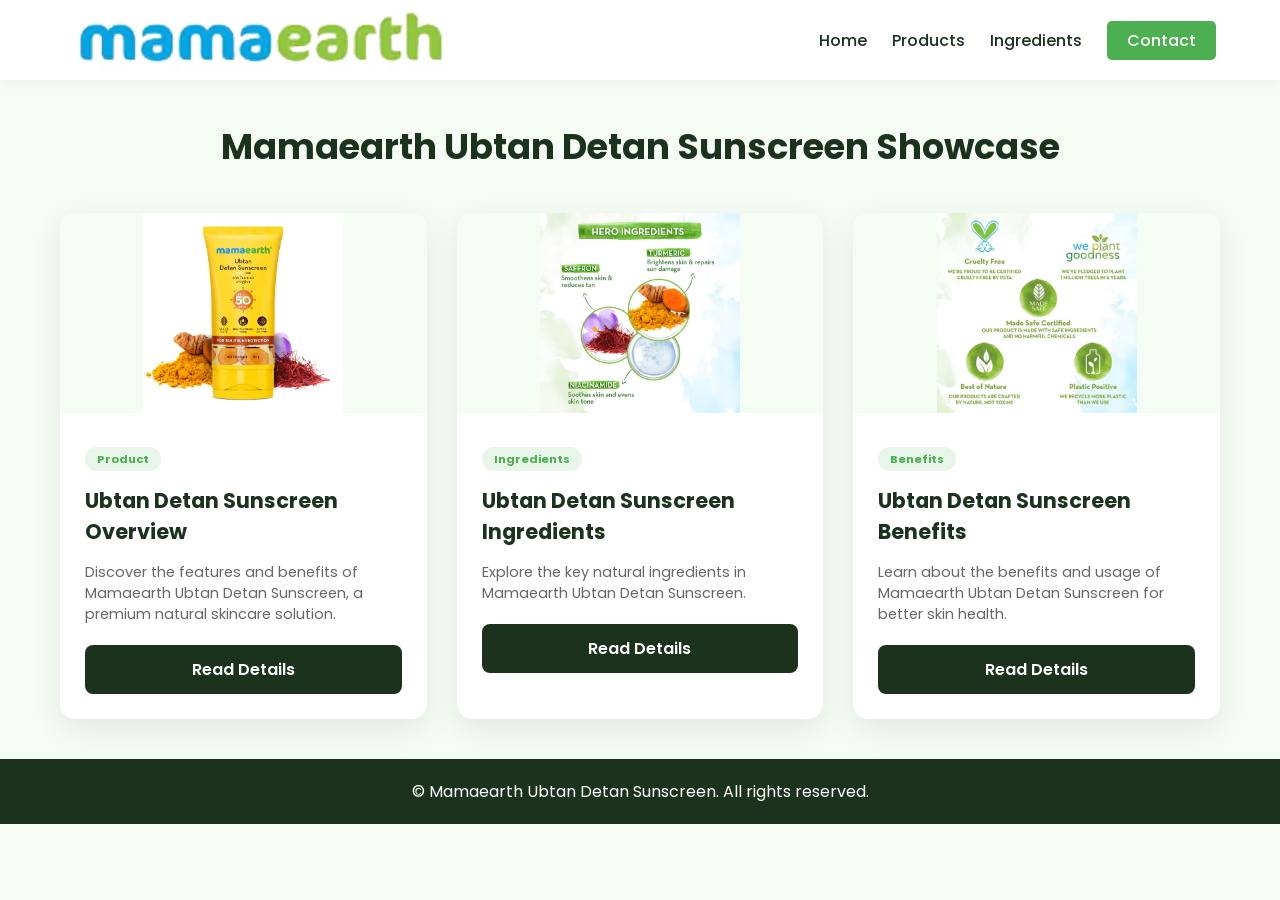
<file: Blogs_marketing/index.html>
<!DOCTYPE html>
<html lang="en">
<head>
    <meta charset="UTF-8">
    <meta name="viewport" content="width=device-width, initial-scale=1.0">
    <title>Mamaearth Ubtan Detan Sunscreen | Professional Product Showcase</title>
    <meta name="description" content="Explore Mamaearth Ubtan Detan Sunscreen: natural exfoliation, detan action, and SPF 50+ protection. Detailed ingredients, benefits, and visuals.">
    <meta name="keywords" content="Mamaearth, Ubtan Detan Sunscreen, natural sunscreen, SPF 50, skin brightening, Ubtan ingredients, detan benefits">
    <link rel="stylesheet" href="style.css">
    <link href="https://fonts.googleapis.com/css2?family=Poppins:wght@300;400;600;700&display=swap" rel="stylesheet">
</head>
<body>

    <header>
        <nav class="navbar">
            <div class="logo"><img src="mamaearth-logo.jpg" alt="Mamaearth Logo"></div>
            
            <input type="checkbox" id="click">
            <label for="click" class="menu-btn">
                <span></span>
            </label>

            <ul class="nav-links">
                <li><a href="#">Home</a></li>
                <li><a href="#posts">Products</a></li>
                <li><a href="#">Ingredients</a></li>
                <li><a href="#" class="nav-btn">Contact</a></li>
            </ul>
        </nav>
    </header>

    <main class="container" id="posts">
        <h1 class="main-title">Mamaearth Ubtan Detan Sunscreen Showcase</h1>
        
        <div class="blog-grid">
            <article class="blog-card">
                <img src="product1.jpg" alt="Mamaearth Ubtan Detan Sunscreen product image" class="card-img">
                <div class="card-body">
                    <span class="tag">Product</span>
                    <h2>Ubtan Detan Sunscreen Overview</h2>
                    <p>Discover the features and benefits of Mamaearth Ubtan Detan Sunscreen, a premium natural skincare solution.</p>
                    <a href="overview.html" class="read-btn">Read Details</a>
                </div>
            </article>

            <article class="blog-card">
                <img src="product1_ingridents.jpg" alt="Mamaearth Ubtan Detan Sunscreen ingredients list" class="card-img">
                <div class="card-body">
                    <span class="tag">Ingredients</span>
                    <h2>Ubtan Detan Sunscreen Ingredients</h2>
                    <p>Explore the key natural ingredients in Mamaearth Ubtan Detan Sunscreen.</p>
                    <a href="ingredients.html" class="read-btn">Read Details</a>
                </div>
            </article>

            <article class="blog-card">
                <img src="product1_description.jpg" alt="Mamaearth Ubtan Detan Sunscreen benefits illustration" class="card-img">
                <div class="card-body">
                    <span class="tag">Benefits</span>
                    <h2>Ubtan Detan Sunscreen Benefits</h2>
                    <p>Learn about the benefits and usage of Mamaearth Ubtan Detan Sunscreen for better skin health.</p>
                    <a href="benefits.html" class="read-btn">Read Details</a>
                </div>
            </article>
        </div>
    </main>

    <footer class="footer">
        <p>&copy; Mamaearth Ubtan Detan Sunscreen. All rights reserved.</p>
    </footer>

    <script src="script.js"></script>
</body>
</html>
</file>
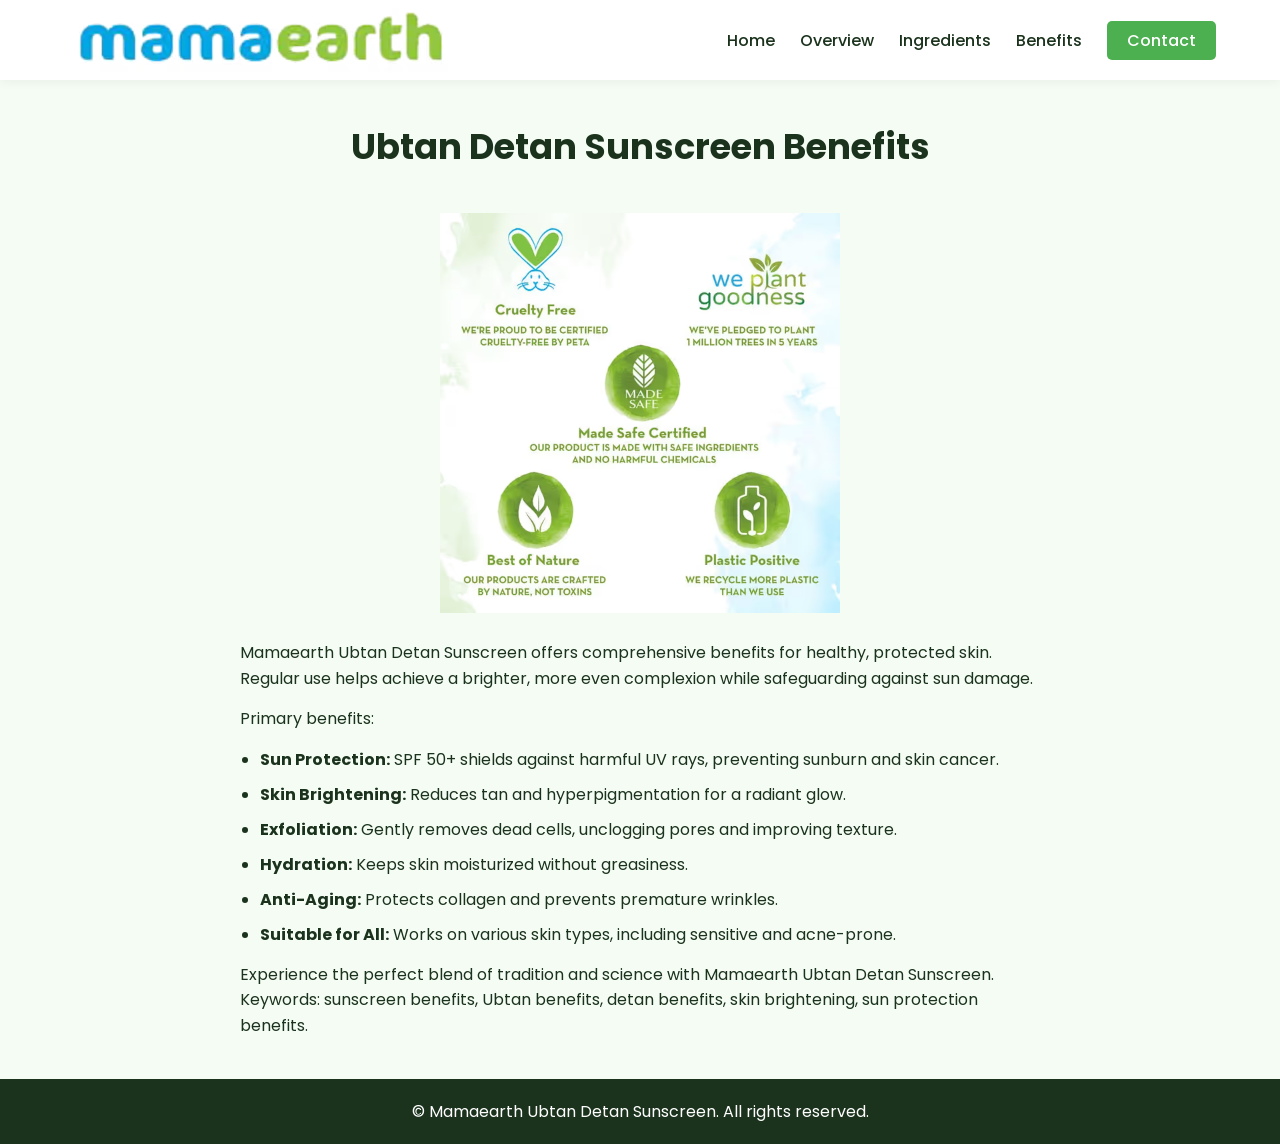
<file: Blogs_marketing/benefits.html>
<!DOCTYPE html>
<html lang="en">
<head>
    <meta charset="UTF-8">
    <meta name="viewport" content="width=device-width, initial-scale=1.0">
    <title>Mamaearth Ubtan Detan Sunscreen - Benefits</title>
    <meta name="description" content="Detailed benefits of Mamaearth Ubtan Detan Sunscreen for skin health and protection.">
    <link rel="stylesheet" href="style.css">
    <link href="https://fonts.googleapis.com/css2?family=Poppins:wght@300;400;600;700&display=swap" rel="stylesheet">
</head>
<body>

    <header>
        <nav class="navbar">
            <div class="logo"><img src="mamaearth-logo.jpg" alt="Mamaearth Logo"></div>
            
            <input type="checkbox" id="click">
            <label for="click" class="menu-btn">
                <span></span>
            </label>

            <ul class="nav-links">
                <li><a href="index.html">Home</a></li>
                <li><a href="overview.html">Overview</a></li>
                <li><a href="ingredients.html">Ingredients</a></li>
                <li><a href="#content">Benefits</a></li>
                <li><a href="#" class="nav-btn">Contact</a></li>
            </ul>
        </nav>
    </header>

    <main class="container" id="content">
        <h1 class="main-title">Ubtan Detan Sunscreen Benefits</h1>
        
        <div class="detail-content">
            <img src="product1_description.jpg" alt="Mamaearth Ubtan Detan Sunscreen benefits" class="detail-img">
            <p>Mamaearth Ubtan Detan Sunscreen offers comprehensive benefits for healthy, protected skin. Regular use helps achieve a brighter, more even complexion while safeguarding against sun damage.</p>
            <p>Primary benefits:</p>
            <ul>
                <li><strong>Sun Protection:</strong> SPF 50+ shields against harmful UV rays, preventing sunburn and skin cancer.</li>
                <li><strong>Skin Brightening:</strong> Reduces tan and hyperpigmentation for a radiant glow.</li>
                <li><strong>Exfoliation:</strong> Gently removes dead cells, unclogging pores and improving texture.</li>
                <li><strong>Hydration:</strong> Keeps skin moisturized without greasiness.</li>
                <li><strong>Anti-Aging:</strong> Protects collagen and prevents premature wrinkles.</li>
                <li><strong>Suitable for All:</strong> Works on various skin types, including sensitive and acne-prone.</li>
            </ul>
            <p>Experience the perfect blend of tradition and science with Mamaearth Ubtan Detan Sunscreen. Keywords: sunscreen benefits, Ubtan benefits, detan benefits, skin brightening, sun protection benefits.</p>
        </div>
    </main>

    <footer class="footer">
        <p>&copy; Mamaearth Ubtan Detan Sunscreen. All rights reserved.</p>
    </footer>

    <script src="script.js"></script>
</body>
</html>
</file>
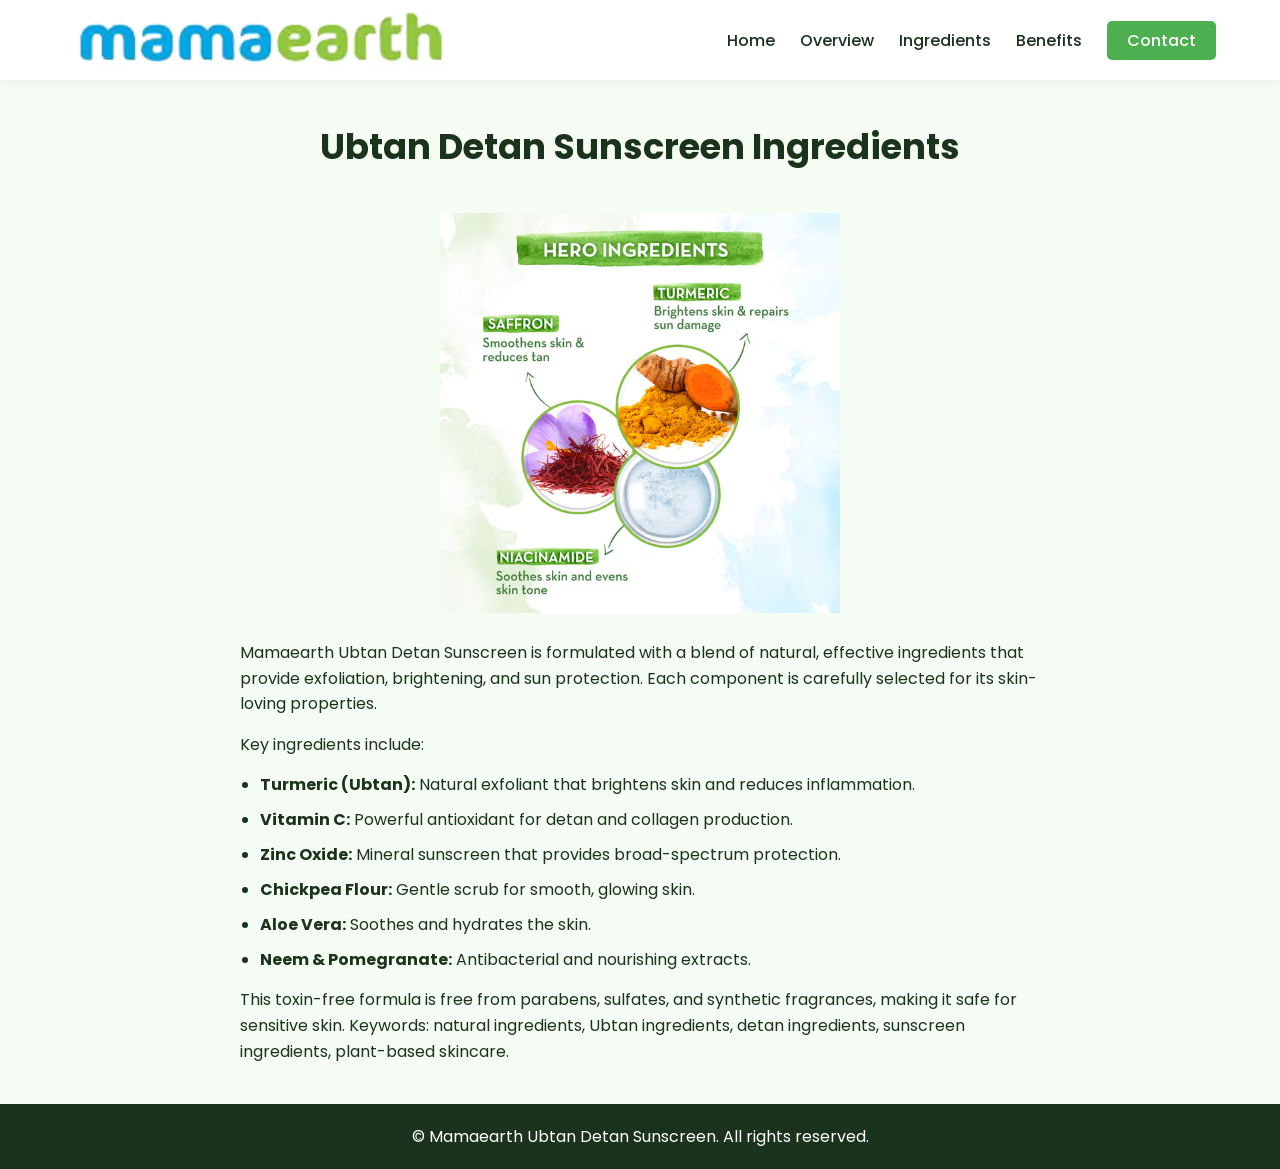
<file: Blogs_marketing/ingredients.html>
<!DOCTYPE html>
<html lang="en">
<head>
    <meta charset="UTF-8">
    <meta name="viewport" content="width=device-width, initial-scale=1.0">
    <title>Mamaearth Ubtan Detan Sunscreen - Ingredients</title>
    <meta name="description" content="Detailed ingredients list of Mamaearth Ubtan Detan Sunscreen with natural components.">
    <link rel="stylesheet" href="style.css">
    <link href="https://fonts.googleapis.com/css2?family=Poppins:wght@300;400;600;700&display=swap" rel="stylesheet">
</head>
<body>

    <header>
        <nav class="navbar">
            <div class="logo"><img src="mamaearth-logo.jpg" alt="Mamaearth Logo"></div>
            
            <input type="checkbox" id="click">
            <label for="click" class="menu-btn">
                <span></span>
            </label>

            <ul class="nav-links">
                <li><a href="index.html">Home</a></li>
                <li><a href="overview.html">Overview</a></li>
                <li><a href="#content">Ingredients</a></li>
                <li><a href="benefits.html">Benefits</a></li>
                <li><a href="#" class="nav-btn">Contact</a></li>
            </ul>
        </nav>
    </header>

    <main class="container" id="content">
        <h1 class="main-title">Ubtan Detan Sunscreen Ingredients</h1>
        
        <div class="detail-content">
            <img src="product1_ingridents.jpg" alt="Mamaearth Ubtan Detan Sunscreen ingredients" class="detail-img">
            <p>Mamaearth Ubtan Detan Sunscreen is formulated with a blend of natural, effective ingredients that provide exfoliation, brightening, and sun protection. Each component is carefully selected for its skin-loving properties.</p>
            <p>Key ingredients include:</p>
            <ul>
                <li><strong>Turmeric (Ubtan):</strong> Natural exfoliant that brightens skin and reduces inflammation.</li>
                <li><strong>Vitamin C:</strong> Powerful antioxidant for detan and collagen production.</li>
                <li><strong>Zinc Oxide:</strong> Mineral sunscreen that provides broad-spectrum protection.</li>
                <li><strong>Chickpea Flour:</strong> Gentle scrub for smooth, glowing skin.</li>
                <li><strong>Aloe Vera:</strong> Soothes and hydrates the skin.</li>
                <li><strong>Neem & Pomegranate:</strong> Antibacterial and nourishing extracts.</li>
            </ul>
            <p>This toxin-free formula is free from parabens, sulfates, and synthetic fragrances, making it safe for sensitive skin. Keywords: natural ingredients, Ubtan ingredients, detan ingredients, sunscreen ingredients, plant-based skincare.</p>
        </div>
    </main>

    <footer class="footer">
        <p>&copy; Mamaearth Ubtan Detan Sunscreen. All rights reserved.</p>
    </footer>

    <script src="script.js"></script>
</body>
</html>
</file>
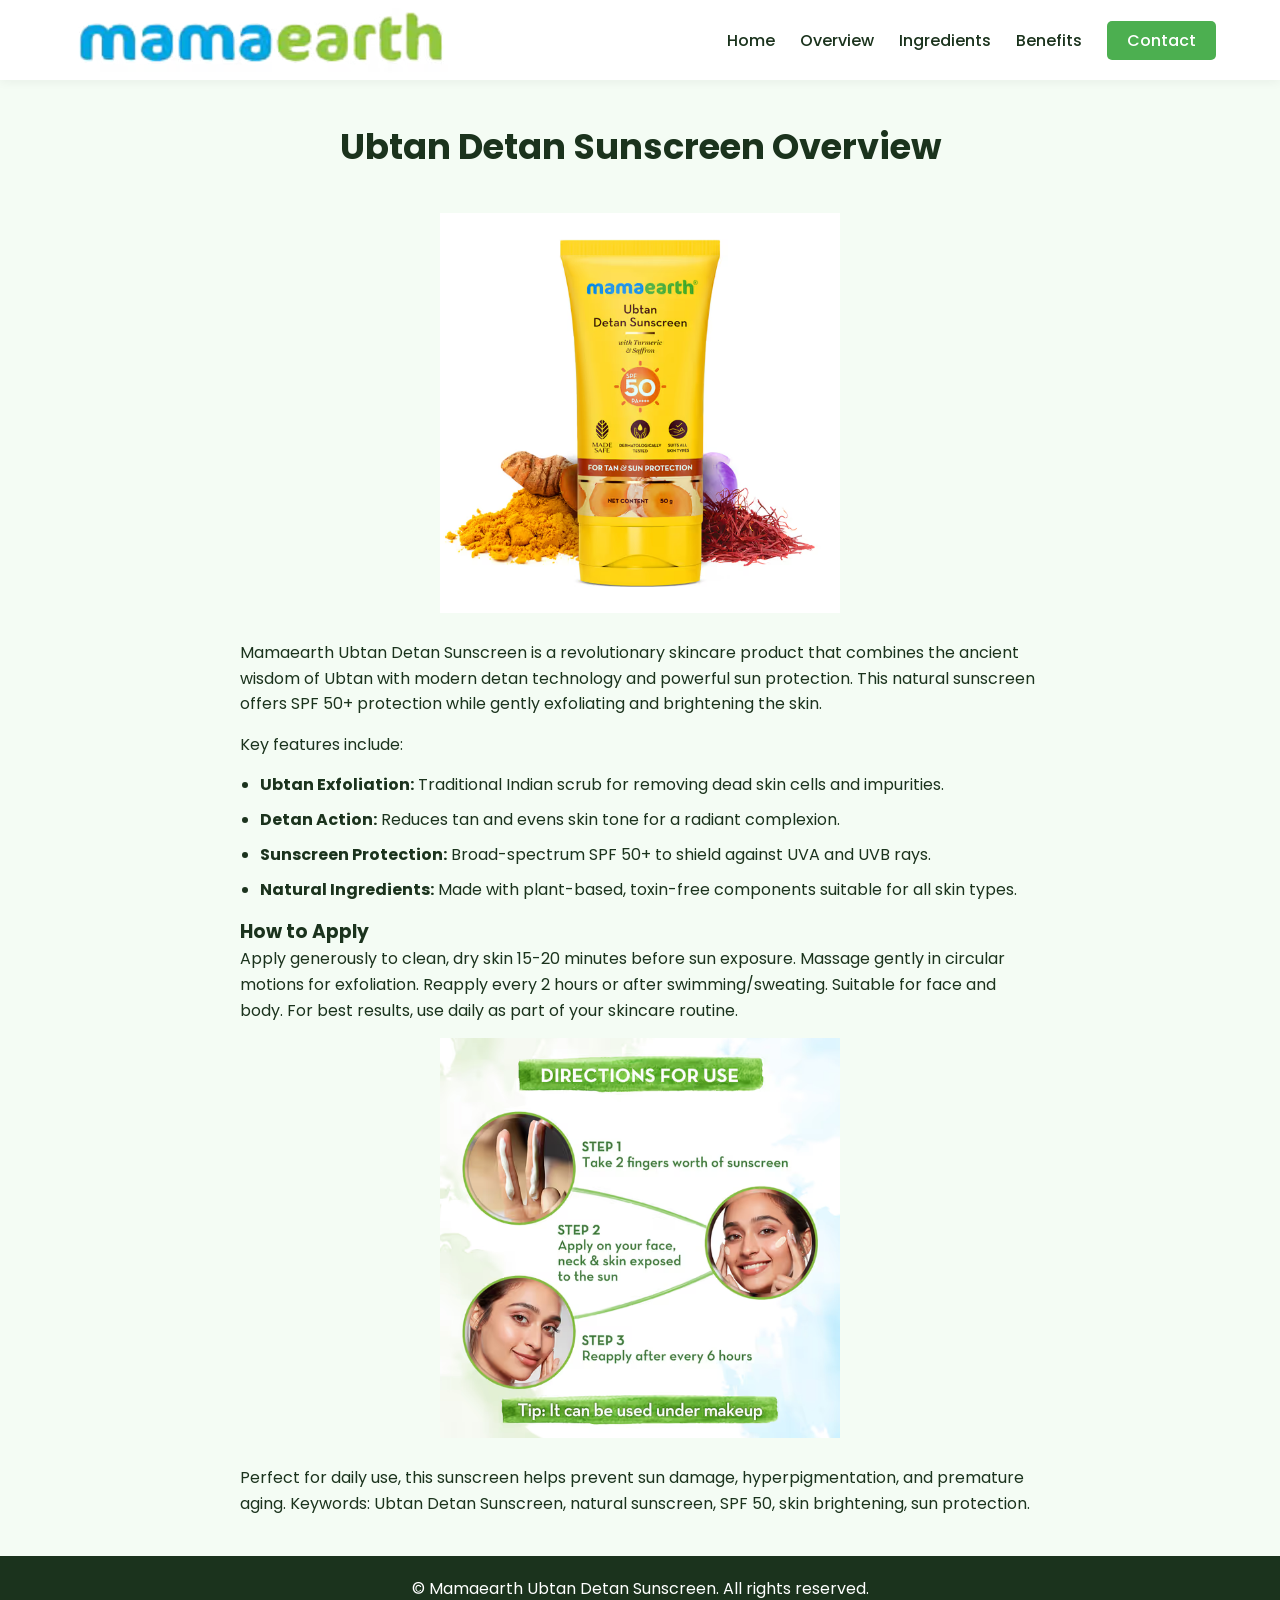
<file: Blogs_marketing/overview.html>
<!DOCTYPE html>
<html lang="en">
<head>
    <meta charset="UTF-8">
    <meta name="viewport" content="width=device-width, initial-scale=1.0">
    <title>Mamaearth Ubtan Detan Sunscreen - Overview</title>
    <meta name="description" content="Detailed overview of Mamaearth Ubtan Detan Sunscreen: features, benefits, and natural ingredients.">
    <link rel="stylesheet" href="style.css">
    <link href="https://fonts.googleapis.com/css2?family=Poppins:wght@300;400;600;700&display=swap" rel="stylesheet">
</head>
<body>

    <header>
        <nav class="navbar">
            <div class="logo"><img src="mamaearth-logo.jpg" alt="Mamaearth Logo"></div>
            
            <input type="checkbox" id="click">
            <label for="click" class="menu-btn">
                <span></span>
            </label>

            <ul class="nav-links">
                <li><a href="index.html">Home</a></li>
                <li><a href="#content">Overview</a></li>
                <li><a href="ingredients.html">Ingredients</a></li>
                <li><a href="benefits.html">Benefits</a></li>
                <li><a href="#" class="nav-btn">Contact</a></li>
            </ul>
        </nav>
    </header>

    <main class="container" id="content">
        <h1 class="main-title">Ubtan Detan Sunscreen Overview</h1>
        
        <div class="detail-content">
            <img src="product1.jpg" alt="Mamaearth Ubtan Detan Sunscreen product" class="detail-img">
            <p>Mamaearth Ubtan Detan Sunscreen is a revolutionary skincare product that combines the ancient wisdom of Ubtan with modern detan technology and powerful sun protection. This natural sunscreen offers SPF 50+ protection while gently exfoliating and brightening the skin.</p>
            <p>Key features include:</p>
            <ul>
                <li><strong>Ubtan Exfoliation:</strong> Traditional Indian scrub for removing dead skin cells and impurities.</li>
                <li><strong>Detan Action:</strong> Reduces tan and evens skin tone for a radiant complexion.</li>
                <li><strong>Sunscreen Protection:</strong> Broad-spectrum SPF 50+ to shield against UVA and UVB rays.</li>
                <li><strong>Natural Ingredients:</strong> Made with plant-based, toxin-free components suitable for all skin types.</li>
            </ul>
            <h3>How to Apply</h3>
            <p>Apply generously to clean, dry skin 15-20 minutes before sun exposure. Massage gently in circular motions for exfoliation. Reapply every 2 hours or after swimming/sweating. Suitable for face and body. For best results, use daily as part of your skincare routine.</p>
            <img src="product1.1.jpg" alt="Mamaearth Ubtan Detan Sunscreen application view" class="detail-img">
            <p>Perfect for daily use, this sunscreen helps prevent sun damage, hyperpigmentation, and premature aging. Keywords: Ubtan Detan Sunscreen, natural sunscreen, SPF 50, skin brightening, sun protection.</p>
        </div>
    </main>

    <footer class="footer">
        <p>&copy; Mamaearth Ubtan Detan Sunscreen. All rights reserved.</p>
    </footer>

    <script src="script.js"></script>
</body>
</html>
</file>
<file: Blogs_marketing/style.css>
:root {
    --green: #4CAF50;
    --dark: #1b331d;
    --light: #f4fcf4;
    --white: #ffffff;
    --shadow: 0 10px 30px rgba(0,0,0,0.08);
}

* { margin: 0; padding: 0; box-sizing: border-box; font-family: 'Poppins', sans-serif; }

body { background: var(--light); color: var(--dark); overflow-x: hidden; }

/* --- Responsive Navigation --- */
.navbar {
    height: 80px;
    background: var(--white);
    display: flex;
    align-items: center;
    justify-content: space-between;
    padding: 0 5%;
    box-shadow: 0 2px 10px rgba(0,0,0,0.05);
    position: sticky;
    top: 0; z-index: 1000;
}

/*.logo { font-size: 1.5rem; font-weight: 700; color: var(--green); }
.logo span { color: var(--dark); }*/

.nav-links { display: flex; list-style: none; align-items: center; }
.nav-links li { margin-left: 25px; }
.nav-links a { text-decoration: none; color: var(--dark); font-weight: 500; transition: 0.3s; }
.nav-links a:hover { color: var(--green); }

.nav-btn { background: var(--green); color: white !important; padding: 8px 20px; border-radius: 5px; }

/* Mobile Menu Button */
#click { display: none; }
.menu-btn { display: none; cursor: pointer; }

/* --- Main Layout --- */
.container { max-width: 1200px; margin: 40px auto; padding: 0 20px; }
.main-title { text-align: center; margin-bottom: 40px; font-size: 2.2rem; }

/* Responsive Grid */
.blog-grid {
    display: grid;
    grid-template-columns: repeat(auto-fit, minmax(300px, 1fr));
    gap: 30px;
}

.blog-card {
    background: var(--white);
    border-radius: 15px;
    overflow: hidden;
    box-shadow: var(--shadow);
    transition: 0.3s;
}

.blog-card:hover { transform: translateY(-10px); }

img.card-img { width: 100%; height: 200px; object-fit: contain; object-position: center; background-color: #f4fcf4; }

.card-body { padding: 25px; }
.tag { font-size: 0.7rem; background: #e8f5e9; color: var(--green); padding: 4px 12px; border-radius: 50px; font-weight: 700; }
.card-body h2 { margin: 15px 0; font-size: 1.3rem; }
.card-body p { color: #666; font-size: 0.9rem; margin-bottom: 20px; }

.read-btn {
    width: 100%; padding: 12px; border: none; background: var(--dark);
    color: white; border-radius: 8px; cursor: pointer; font-weight: 600;
    text-decoration: none; display: inline-block; text-align: center;
}

.detail-content { max-width: 800px; margin: 0 auto; }
.detail-img { width: 100%; max-height: 400px; object-fit: contain; margin-bottom: 20px; }
.detail-content p { margin-bottom: 15px; line-height: 1.6; }
.detail-content ul { margin-left: 20px; margin-bottom: 15px; }
.detail-content li { margin-bottom: 10px; }

/* --- Modal --- */
.modal-overlay {
    display: none; position: fixed; top: 0; left: 0; width: 100%; height: 100%;
    background: rgba(0,0,0,0.8); z-index: 2000; backdrop-filter: blur(5px);
}

.modal-box {
    background: white; width: 90%; max-width: 500px; margin: 100px auto;
    padding: 30px; border-radius: 15px; position: relative;
    animation: pop 0.3s ease; max-height: 80vh; overflow-y: auto;
}

.close-modal { position: absolute; right: 20px; top: 10px; font-size: 30px; cursor: pointer; }

@keyframes pop { from { transform: scale(0.8); } to { transform: scale(1); } }

.footer {
    background: var(--dark);
    color: white;
    text-align: center;
    padding: 20px;
    margin-top: 40px;
}

/* --- MEDIA QUERIES --- */
@media (max-width: 992px) {
    .menu-btn { display: block; }
    .nav-links {
        position: fixed; top: 80px; left: -100%; background: var(--white);
        width: 100%; height: calc(100vh - 80px); flex-direction: column;
        justify-content: center; transition: 0.4s; z-index: 999;
    }
    #click:checked ~ .nav-links { left: 0; }
    .nav-links li { margin: 20px 0; }
}

@media (max-width: 480px) {
    .main-title { font-size: 1.6rem; }
    .blog-grid { grid-template-columns: 1fr; }
    .modal-box { width: 95%; padding: 20px; margin: 50px auto; max-height: 90vh; }
}
</file>
